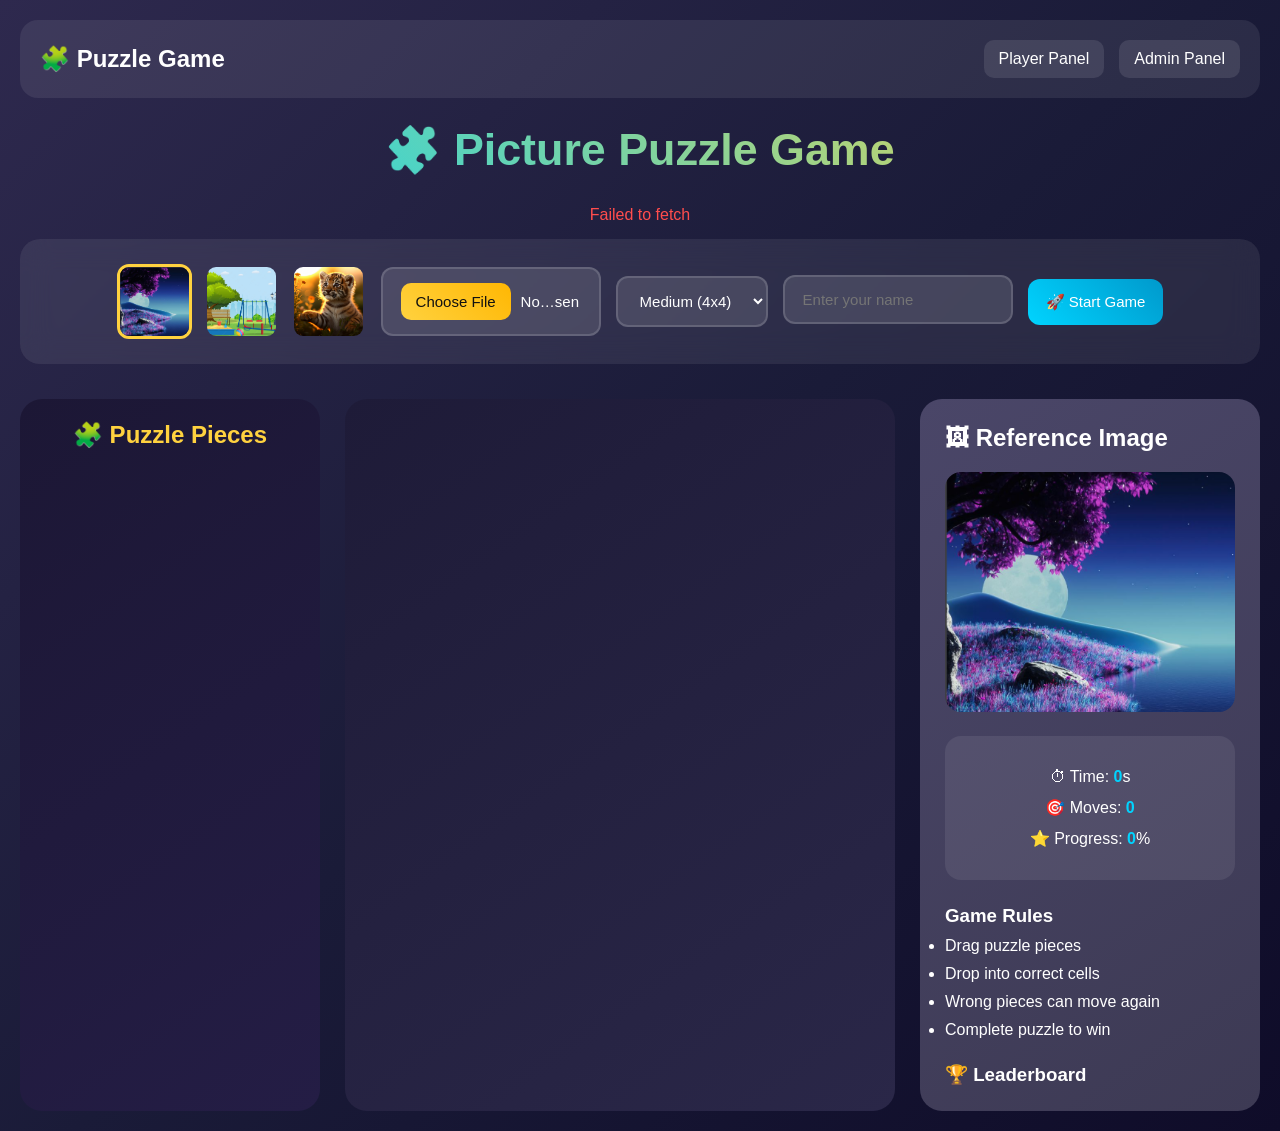
<file: index.html>
<!DOCTYPE html>
<html lang="en">

<head>
  <meta charset="UTF-8">
  <meta
  name="viewport"
  content="width=device-width, initial-scale=1.0">

  <title>Picture Puzzle Game</title>

  <link
  rel="stylesheet"
  href="style.css">
</head>

<body>

<!-- NAVBAR -->

<nav class="navbar">

  <h2>🧩 Puzzle Game</h2>

  <div class="nav-links">

    <a href="index.html">
      Player Panel
    </a>

    <a href="admin.html">
      Admin Panel
    </a>

  </div>

</nav>

<div class="container">

  <h1>🧩 Picture Puzzle Game</h1>

  <div id="loadingMessage"></div>

  <div id="errorMessage"></div>
    <!-- TOP CONTROLS -->

  <section class="top-controls">

    <div class="saved-images">

      <img
      src="images/Scene.png"
      alt="Scene"
      class="saved-img active-image"
      onclick="selectDefaultImage(this)">

      <img
      src="images/playground.png"
      alt="Playground"
      class="saved-img"
      onclick="selectDefaultImage(this)">

      <img
      src="images/ferocious-wild-tiger-nature.jpg"
      alt="Tiger"
      class="saved-img"
      onclick="selectDefaultImage(this)">

    </div>

    <input
    type="file"
    id="uploadInput"
    accept="image/*">

    <select id="difficulty">

      <option value="3">
        Easy (3x3)
      </option>

      <option value="4" selected>
        Medium (4x4)
      </option>

      <option value="5">
        Hard (5x5)
      </option>

    </select>

    <div class="form-group">

      <input
      type="text"
      id="playerName"
      placeholder="Enter your name">

      <small id="nameError"></small>

    </div>

    <button id="startBtn">
      🚀 Start Game
    </button>

  </section>
    <main class="game-layout">

    <section class="piece-sidebar">

      <h2>🧩 Puzzle Pieces</h2>

      <div id="pieceTray"></div>

    </section>

    <section id="puzzleBoard"></section>

    <aside class="sidebar">

      <h2>🖼 Reference Image</h2>

      <img id="referenceImage">

      <div class="stats">

        <p>
          ⏱ Time:
          <span id="timer">0</span>s
        </p>

        <p>
          🎯 Moves:
          <span id="moves">0</span>
        </p>

        <p>
          ⭐ Progress:
          <span id="progress">0</span>%
        </p>

      </div>

      <div class="rules">

        <h3>Game Rules</h3>

        <ul>
          <li>Drag puzzle pieces</li>
          <li>Drop into correct cells</li>
          <li>Wrong pieces can move again</li>
          <li>Complete puzzle to win</li>
        </ul>

      </div>

      <div class="leaderboard">

        <h3>🏆 Leaderboard</h3>

        <div id="leaderboardList"></div>

      </div>

    </aside>

  </main>

</div>

<canvas
id="hiddenCanvas"
style="display:none;">
</canvas>

<script src="app.js"></script>

</body>
</html>
</file>
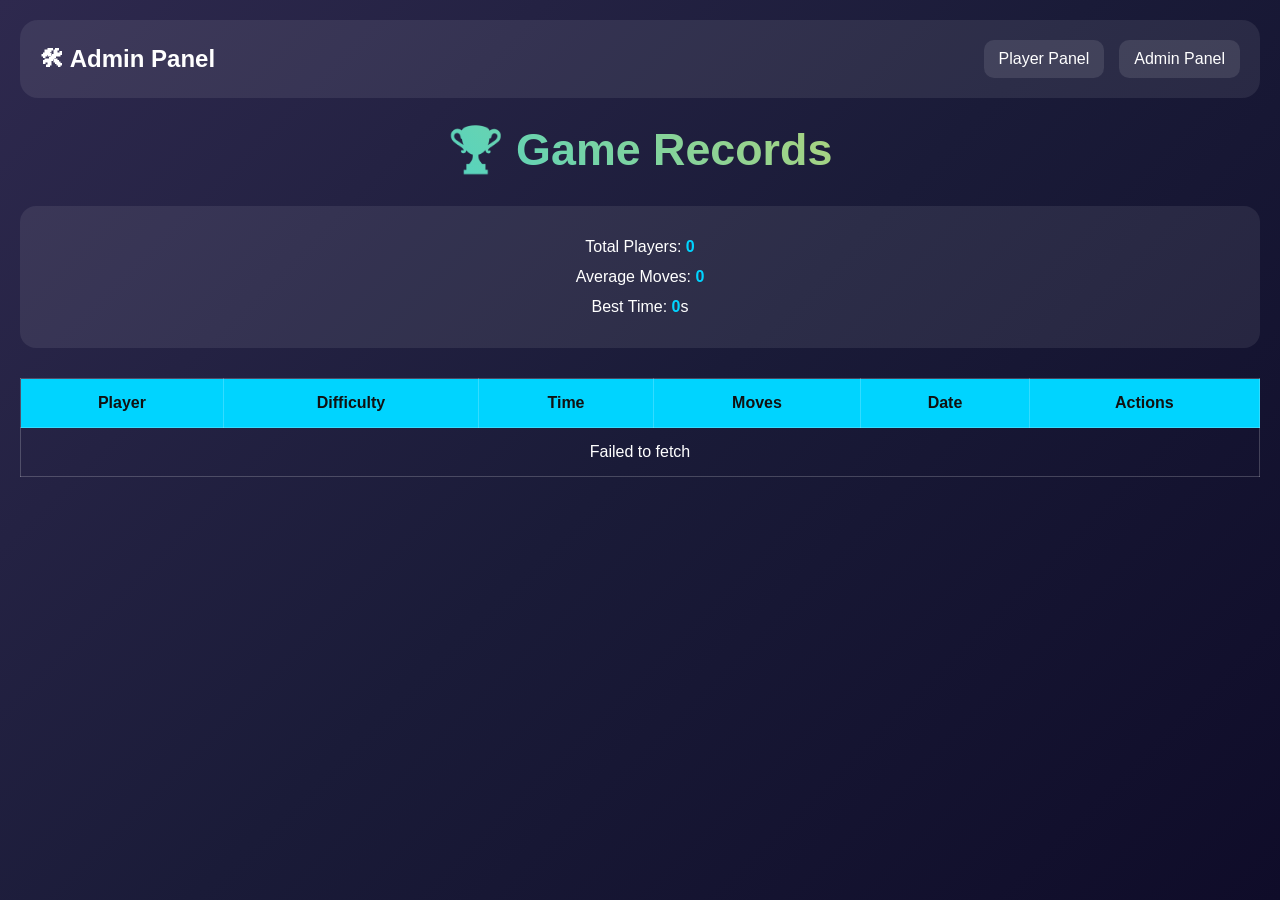
<file: admin.html>
<!DOCTYPE html>
<html lang="en">

<head>

  <meta charset="UTF-8">

  <meta
  name="viewport"
  content="width=device-width, initial-scale=1.0">

  <title>Admin Panel</title>

  <link
  rel="stylesheet"
  href="style.css">

</head>

<body>

<nav class="navbar">

  <h2>🛠 Admin Panel</h2>

  <div class="nav-links">

    <a href="index.html">
      Player Panel
    </a>

    <a href="admin.html">
      Admin Panel
    </a>

  </div>

</nav>

<div class="container">

  <h1>🏆 Game Records</h1>
    <!-- STATS -->

  <div class="stats">

    <p>
      Total Players:
      <span id="totalPlayers">0</span>
    </p>

    <p>
      Average Moves:
      <span id="averageMoves">0</span>
    </p>

    <p>
      Best Time:
      <span id="bestTime">0</span>s
    </p>

  </div>
    <!-- TABLE -->

  <table class="admin-table">

    <thead>

      <tr>

        <th>Player</th>

        <th>Difficulty</th>

        <th>Time</th>

        <th>Moves</th>

        <th>Date</th>

        <th>Actions</th>

      </tr>

    </thead>

    <tbody id="adminTableBody"></tbody>

  </table>

</div>

<script src="admin.js"></script>

</body>
</html>
</file>
<file: style.css>
*{
  margin:0;
  padding:0;
  box-sizing:border-box;
}

body{

  font-family:'Segoe UI',sans-serif;

  background:
  linear-gradient(
    135deg,
    #2e294e,
    #1a1b38,
    #0f0c29
  );

  color:white;

  min-height:100vh;

  padding:20px;
}

.container{
  max-width:1600px;
  margin:auto;
}

/* NAVBAR */

.navbar{

  display:flex;

  justify-content:space-between;

  align-items:center;

  padding:20px;

  border-radius:18px;

  margin-bottom:25px;

  background:
  rgba(255,255,255,0.08);
}

.nav-links{

  display:flex;

  gap:15px;
}

.nav-links a{

  text-decoration:none;

  color:white;

  padding:10px 15px;

  border-radius:10px;

  background:
  rgba(255,255,255,0.1);

  transition:0.3s;
}

.nav-links a:hover{

  background:#00d4ff;
}

h1{

  text-align:center;

  margin-bottom:30px;

  font-size:2.8rem;

  background:
  linear-gradient(
    45deg,
    #00d4ff,
    #ffd23f
  );

  -webkit-background-clip:text;
     background-clip: text;
  -webkit-text-fill-color:transparent;
}

/* LOADING + ERROR */

#loadingMessage{

  text-align:center;

  color:#00d4ff;

  margin-bottom:15px;
}

#errorMessage{

  text-align:center;

  color:#ff4d4d;

  margin-bottom:15px;
}

/* TOP CONTROLS */

.top-controls{

  display:flex;

  flex-wrap:wrap;

  justify-content:center;

  align-items:center;

  gap:15px;

  padding:25px;

  margin-bottom:35px;

  border-radius:20px;

  background:
  rgba(255,255,255,0.08);

  backdrop-filter:blur(15px);
}

/* IMAGES */

.saved-images{

  display:flex;

  gap:12px;
}

.saved-img{

  width:75px;

  height:75px;

  object-fit:cover;

  border-radius:12px;

  cursor:pointer;

  border:3px solid transparent;

  transition:0.3s;
}

.saved-img:hover{

  transform:scale(1.08);

  border-color:#00d4ff;
}

.active-image{

  border-color:#ffd23f !important;
}

/* INPUTS */

input,
select,
button{

  padding:14px 18px;

  border:none;

  border-radius:12px;

  font-size:15px;
}

input,
select{

  background:
  rgba(255,255,255,0.12);

  color:white;

  border:2px solid
  rgba(255,255,255,0.15);
}

button{

  background:
  linear-gradient(
    45deg,
    #00d4ff,
    #0099cc
  );

  color:white;

  cursor:pointer;
}

/* FILE BUTTON */

#uploadInput{

  width:220px;

  cursor:pointer;
}

#uploadInput::file-selector-button{

  background:
  linear-gradient(
    45deg,
    #ffd23f,
    #ffb703
  );

  color:#111;

  border:none;

  padding:10px 15px;

  border-radius:10px;

  margin-right:10px;

  cursor:pointer;
}

/* VALIDATION */

.form-group{

  display:flex;

  flex-direction:column;
}

#nameError{

  color:#ff6b6b;

  margin-top:5px;

  font-size:14px;
}

/* GAME LAYOUT */

.game-layout{

  display:grid;

  grid-template-columns:
  300px auto 340px;

  gap:25px;
}

/* LEFT SIDEBAR */

.piece-sidebar{

  background:
  linear-gradient(
    145deg,
    #1c1735,
    #241d45
  );

  padding:22px;

  border-radius:22px;
}

.piece-sidebar h2{

  text-align:center;

  margin-bottom:20px;

  color:#ffd23f;
}

/* PIECE TRAY */

#pieceTray{

  display:grid;

  grid-template-columns:
  repeat(2,1fr);

  gap:14px;

  justify-items:center;

  max-height:700px;

  overflow-y:auto;
}

/* PIECES */

.piece{

  width:100px;

  height:100px;

  border-radius:12px;

  cursor:grab;

  background-size:cover;

  background-position:center;

  border:3px solid
  rgba(255,255,255,0.18);

  transition:0.3s;
}

.piece:hover{

  transform:scale(1.08);

  border-color:#00d4ff;
}

.piece.correct{

  border-color:#4ade80;
}

/* BOARD */

#puzzleBoard{

  display:grid;

  gap:4px;

  justify-content:center;

  align-content:start;

  padding:18px;

  border-radius:22px;

  background:
  linear-gradient(
    145deg,
    #1e1b38,
    #2a2748
  );
}

/* CELLS */

.cell{

  width:100px;

  height:100px;

  border-radius:12px;
  background:
  rgba(255,255,255,0.08);
  border:3px solid
  rgba(255,255,255,0.18);
  transition:0.3s;
}
.cell.drag-over{
  border-color:#00d4ff;
  background:
  rgba(0,212,255,0.25);
}
/* RIGHT SIDEBAR */

.sidebar{

  background:
  linear-gradient(
    145deg,
    #4a4668,
    #3d3a54
  );

  padding:25px;

  border-radius:22px;
}

#referenceImage{

  width:100%;

  height:240px;

  object-fit:cover;

  border-radius:16px;

  margin:20px 0;
}

/* STATS */

.stats{

  background:
  rgba(255,255,255,0.08);

  padding:20px;

  border-radius:16px;

  text-align:center;
}

.stats p{

  margin:12px 0;
}

.stats span{

  color:#00d4ff;

  font-weight:700;
}

/* RULES */

.rules,
.leaderboard{

  margin-top:25px;
}

.rules li{

  margin:10px 0;
}

#leaderboardList p{

  margin:10px 0;

  padding:10px;

  border-radius:10px;

  background:
  rgba(255,255,255,0.08);
}

/* ADMIN TABLE */

.admin-table{

  width:100%;

  margin-top:30px;

  border-collapse:collapse;
}

.admin-table th,
.admin-table td{

  border:1px solid
  rgba(255,255,255,0.2);

  padding:15px;

  text-align:center;
}

.admin-table th{

  background:#00d4ff;

  color:#111;
}

.edit-btn{

  background:#ffd23f;

  color:#111;

  margin-right:8px;
}

.delete-btn{

  background:#ff4d4d;

  color:white;
}

/* RESPONSIVE */

@media(max-width:1200px){

  .game-layout{

    grid-template-columns:1fr;
  }

  #pieceTray{

    grid-template-columns:
    repeat(3,1fr);
  }

  #puzzleBoard{

    margin:auto;
  }

  .piece,
  .cell{

    width:80px;

    height:80px;
  }
}
</file>
